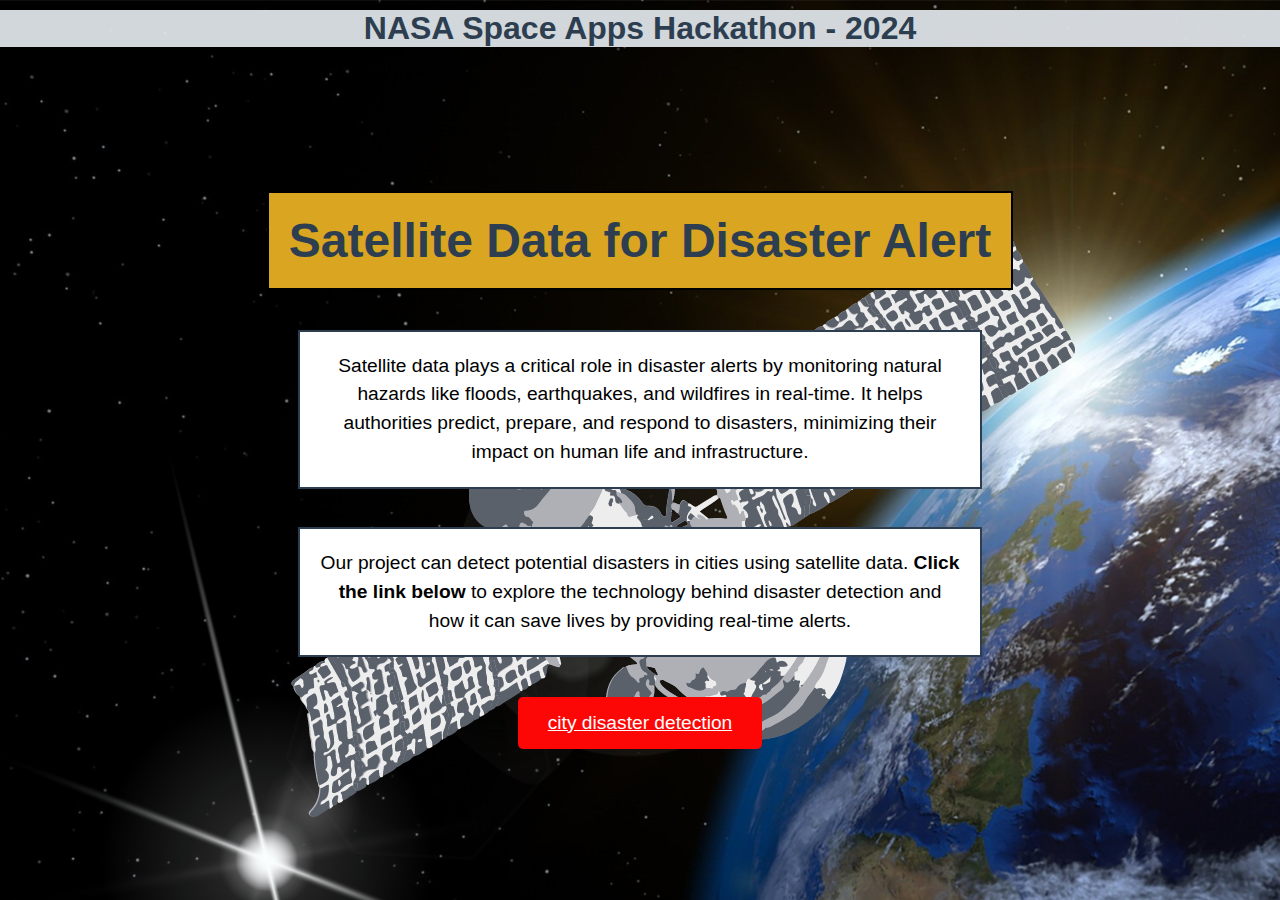
<file: about.html>
<!DOCTYPE html>
<html lang="en">
<head>
    <meta charset="UTF-8">
    <meta name="viewport" content="width=device-width, initial-scale=1.0">
    <title>Satellite Data for Disaster Alert</title>
    <link rel="stylesheet" href="styles.css">
</head>
<body>
    <header>
        <h2>NASA Space Apps Hackathon - 2024</h2>
    </header>
    <h1>Satellite Data for Disaster Alert</h1>
    <p>Satellite data plays a critical role in disaster alerts by monitoring natural hazards like floods, earthquakes, and wildfires in real-time. It helps authorities predict, prepare, and respond to disasters, minimizing their impact on human life and infrastructure.</p>
    <p>Our project can detect potential disasters in cities using satellite data. <strong> Click the link below </strong> to explore the technology behind disaster detection and how it can save lives by providing real-time alerts.</p>
    
    <a href="index.html" class="styled-link">city disaster detection</a>
</body>
</html>
</file>
<file: styles.css>
body {
    font-family: Arial, sans-serif;
    background-color: #f4f4f4;
    margin: 0;
    padding: 0;
    display: flex;
    flex-direction: column;
    justify-content: center;
    align-items: center;
    height: 100vh;
    text-align: center;
}

h1 {
    color: #2c3e50;
    font-size: 3em;
    margin: 0 0 20px;
    border: 2px solid black;
    background-color: goldenrod;
    padding: 20px;
}

p {
    width: 50%;
    border: 2px solid #2c3e50;
    padding: 20px;
    font-size: 1.2em;
    line-height: 1.5;
    background-color: #ffffff;
}
body {
    font-family: Arial, sans-serif;
    background-color: #f4f4f4;
    margin: 0;
    padding: 0;
    display: flex;
    flex-direction: column;
    justify-content: center;
    align-items: center;
    height: 100vh;
    text-align: center;
    background-image: url(space.png);
}

header {
    position: absolute;
    top: 10px;
    width: 100%;
    text-align: center;
    background-color: #dce2e6f3;
}

h2 {
    color: #2c3e50;
    font-size: 2em;
    margin: 0;
}

h1 {
    color: #2c3e50;
    font-size: 3em;
    margin: 40px 0 20px;
}


p {
    width: 50%;
    border: 2px solid #2c3e50;
    padding: 20px;
    font-size: 1.2em;
    line-height: 1.5;
    background-color: #ffffff;
}
.styled-link {
    display: inline-block;
    margin-top: 20px;
    padding: 15px 30px;
    font-size: 1.2em;
    text-decoration: none;
    color: #ffffff;
    background-color: #fd0606;
    border-radius: 5px;
    transition: background-color 0.3s ease;
    text-decoration: underline;
}


.styled-link:hover {
    background-color: #6cb656;}
</file>
